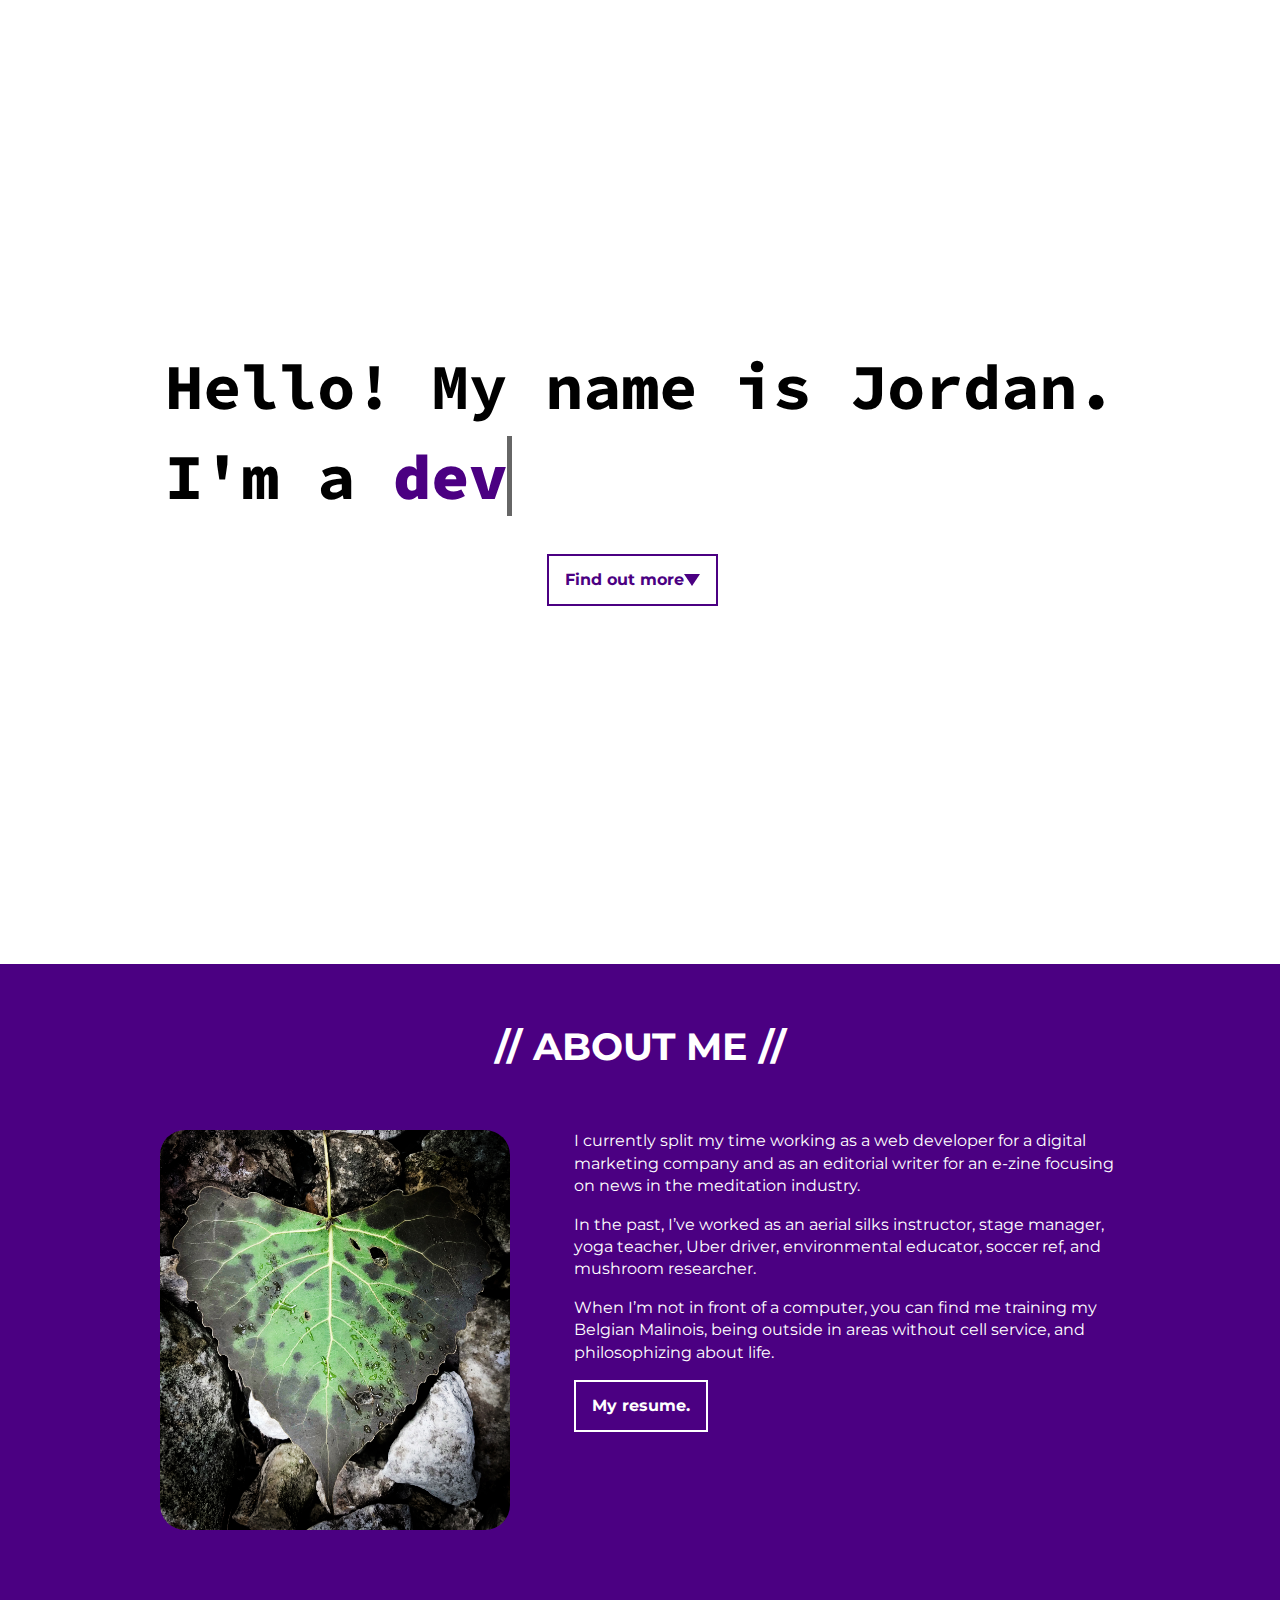
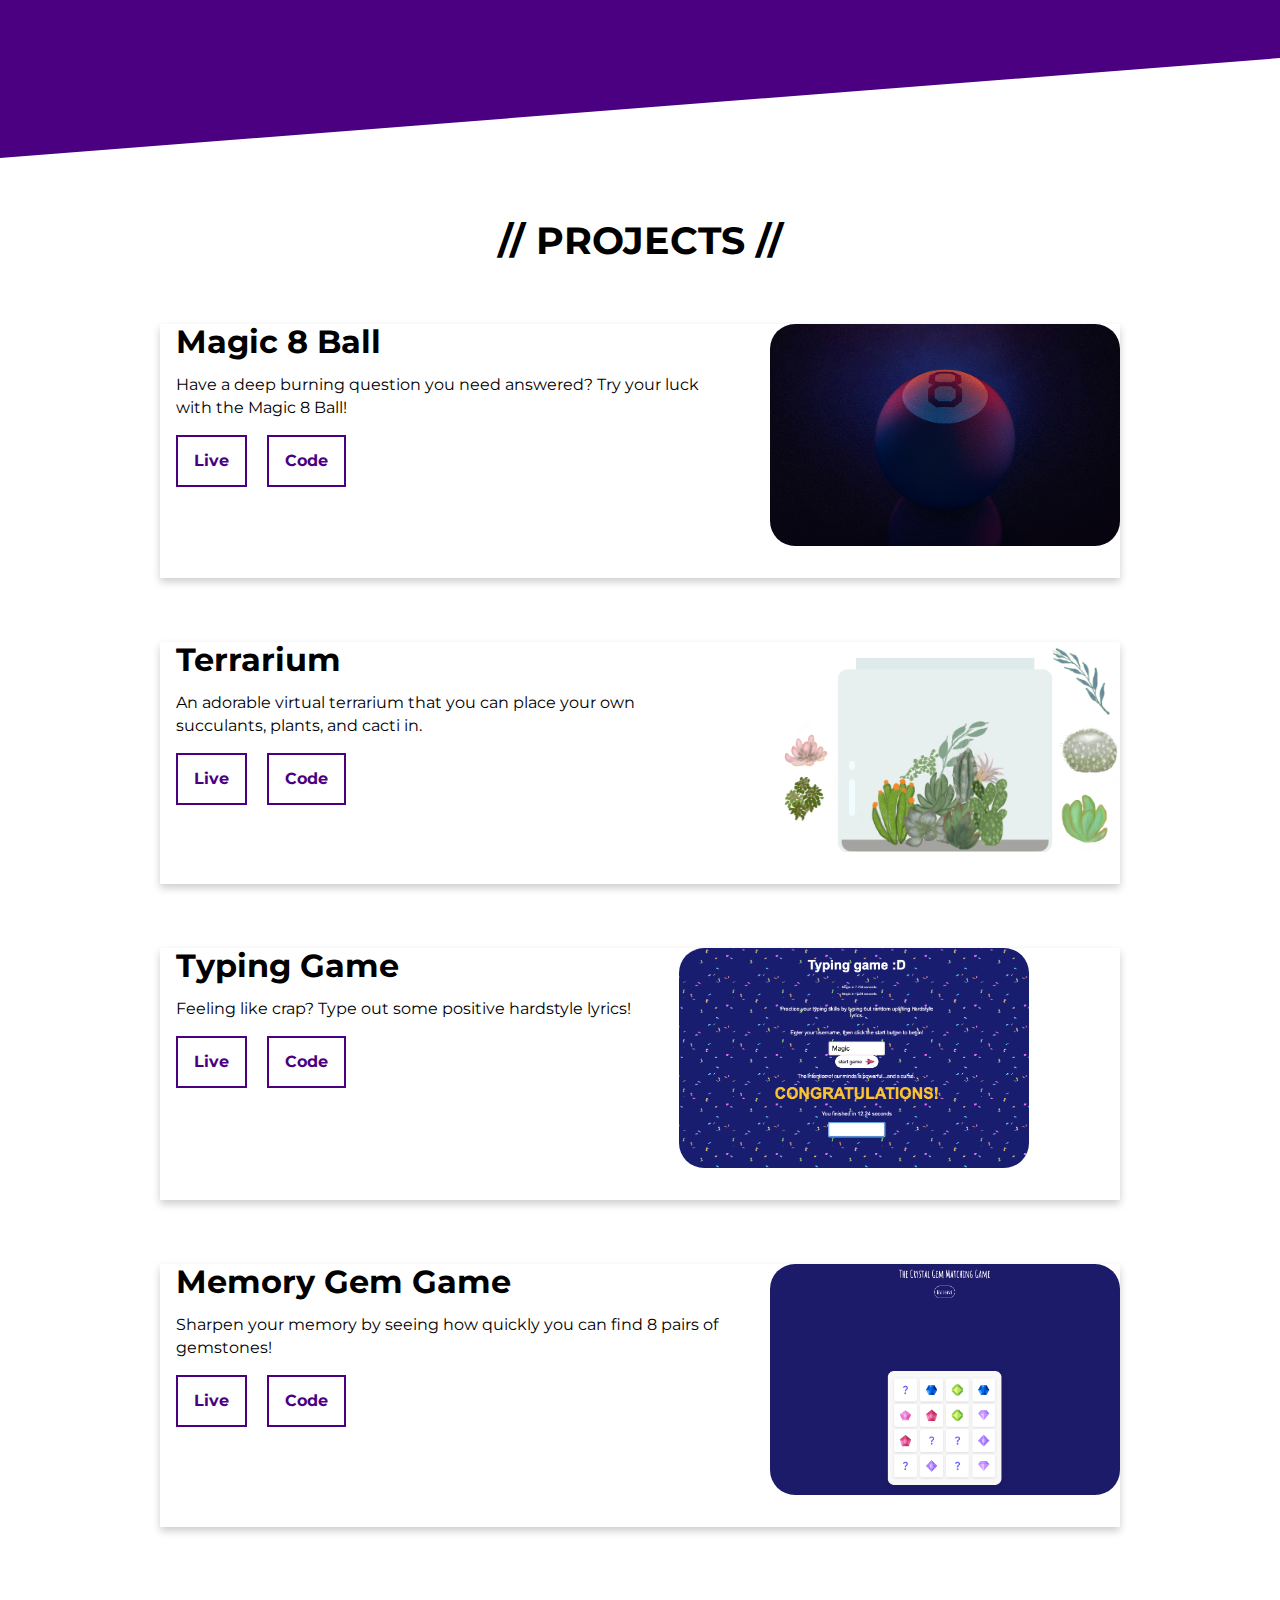
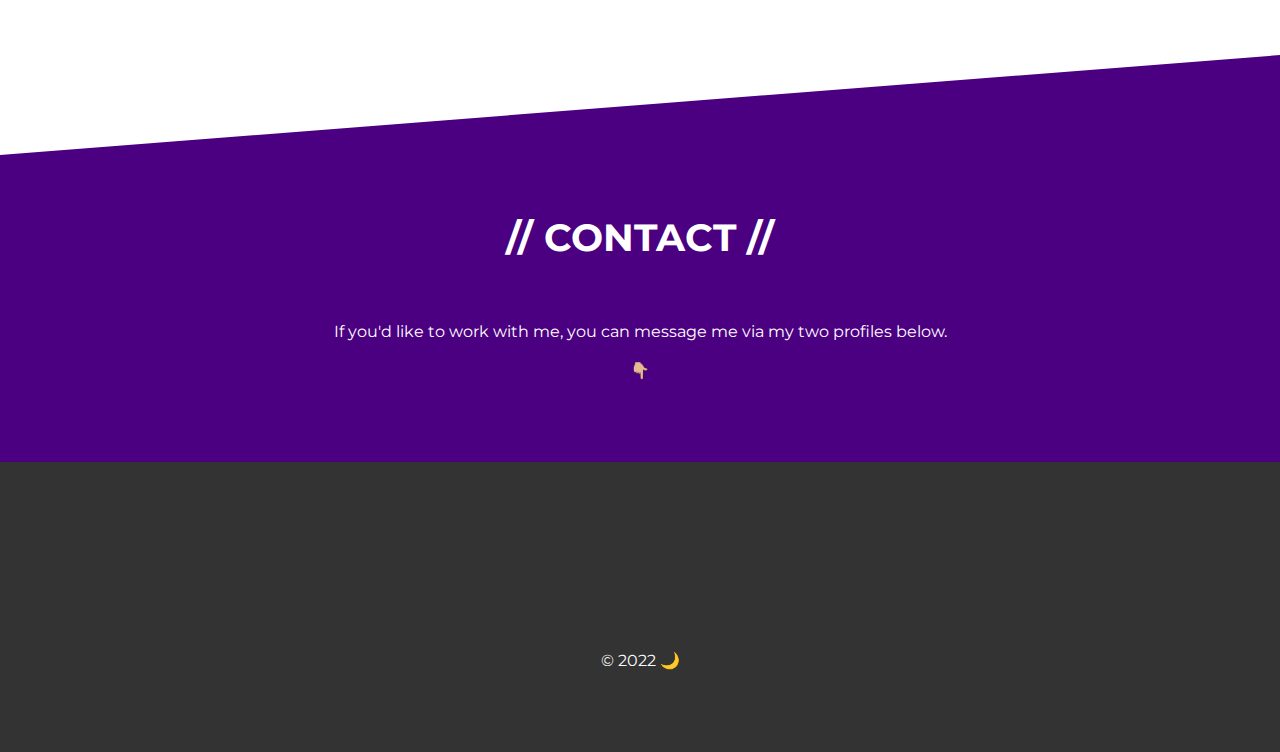
<file: index.html>
<!DOCTYPE html>
<html lang="en">
<head>
    <meta charset="UTF-8">
    <meta http-equiv="X-UA-Compatible" content="IE=edge">
    <meta name="viewport" content="width=device-width, initial-scale=1.0">
    <title>Front End Portfolio</title>
    <link rel="stylesheet" href="reset.css">
    <link rel="stylesheet" href="style.css">
    <script src="script.js"></script>

    <link rel="preconnect" href="https://fonts.googleapis.com">
    <link rel="preconnect" href="https://fonts.gstatic.com" crossorigin>
    <link href="https://fonts.googleapis.com/css2?family=Source+Code+Pro:wght@200&display=swap" rel="stylesheet">
    <link href="https://fonts.googleapis.com/css2?family=Montserrat:wght@300&family=Source+Code+Pro:wght@200&display=swap" rel="stylesheet">

    <link rel="icon" href="./images/green_favicon_io copy/apple-touch-icon.png" type="image/x-icon">

 </head>
<body>
 
        <header class="neutral-theme">
            <div class="container">
                <h1>Hello! My name is Jordan.
                    <br />
                    I'm a <span
                           class="txt-rotate"
                           data-period="2000"
                           data-rotate='[ "developer", "writer", "yogi"]'></span>
                </h1>
            </div>
            <a href="#about" class="header-link button">Find out more </a>
        </header>

        <main>
            <section class="about primary-theme" id="about">
                <h2>// About me //</h2>
                <div class="about-container">
                    <img src="./images/GreenHeart.jpg" class="about-img" alt="photo of a green and black leaf shaped like a heart">
                    <div class="about-text">
                        <p>
                            I currently split my time working as a web developer for a digital marketing company and as an editorial writer for an e-zine focusing on news in the meditation industry.
                        </p>
                        <p>
                            In the past, I’ve worked as an aerial silks instructor, stage manager, yoga teacher, Uber driver, environmental educator, soccer ref, and mushroom researcher.
                        </p>
                        <p>
                            When I’m not in front of a computer, you can find me training my Belgian Malinois, being outside in areas  without cell service, and philosophizing about life.
                        </p>
                        <a href="#projects" class="button">My resume.</a>
                    </div>
                </div>

                <!-- <blockquote>
                    "Yay, Jordan!"
                    <cite> -everyone</cite>
                </blockquote> -->

            </section>

            <section class="neutral-theme" id="projects">
                <h2>// Projects //</h2>

                <article class="card">
                    <div class="article-title">
                        <h3>Magic 8 Ball</h3>
                        <p>Have a deep burning question you need answered? Try your luck with the Magic 8 Ball!</p>
                        <a href="https://cypherlux.github.io/magic8ball/" class="button">Live</a>
                        <a href="https://github.com/cypherlux/magic8ball" class="button">Code</a>
                    </div>
                        <img src="./images/stylized8ball.jpeg" class="article-img" alt="image of a magic 8 ball">
                </article>

                <article class="card">
                    <div class="article-title">
                        <h3>Terrarium</h3>                 
                        <p>An adorable virtual terrarium that you can place your own succulants, plants, and cacti in.</p>
                        <a href="https://cypherlux.github.io/terrarium/" class="button">Live</a>
                        <a href="https://github.com/cypherlux/terrarium" class="button">Code</a>
                    </div> 
                     <img src="./images/terrarium.png" class="article-img" alt="screenshot of succulent and plant terrarium project">
                </article>

                <article class="card">
                    <div class="article-title">
                        <h3>Typing Game</h3>                 
                        <p>Feeling like crap? Type out some positive hardstyle lyrics!</p>
                        <a href="https://cypherlux.github.io/typing-game/" class="button">Live</a>
                        <a href="https://github.com/cypherlux/typing-game" class="button">Code</a>
                    </div> 
                     <img src="./images/typinggame.png" class="article-img" alt="screenshot of typing game">
                </article>

                <article class="card">
                    <div class="article-title">
                        <h3>Memory Gem Game</h3>                 
                        <p>Sharpen your memory by seeing how quickly you can find 8 pairs of gemstones!</p>
                        <a href="https://cypherlux.github.io/memory-card-game/" class="button">Live</a>
                        <a href="https://github.com/cypherlux/memory-card-game" class="button">Code</a>
                    </div> 
                     <img src="./images/gemstonegame.png" class="article-img" alt="screenshot of gemstone matching game">
                </article>

            </section>

            <section class="contact primary-theme">
                <h2>// Contact //</h2>
                <p>If you'd like to work with me, you can message me via my two profiles below.</p> 
                <p>&#128071;&#127996;
                </p>
            </section>

        </main>


    <footer>
        <ul class="social">
            <li class="social-item">
                <a href="https://github.com/cypherlux" class="social-link github">GitHub</a>
            </li>
            <li class="social-item">
                <a href="https://www.linkedin.com/in/jordan-p-04086518b/" class="social-link linkedin">LinkedIn</a>
            </li>
        </ul>
        <p>&copy; 2022 &#127769;</p>
    </footer>

</body>
</html>
</file>
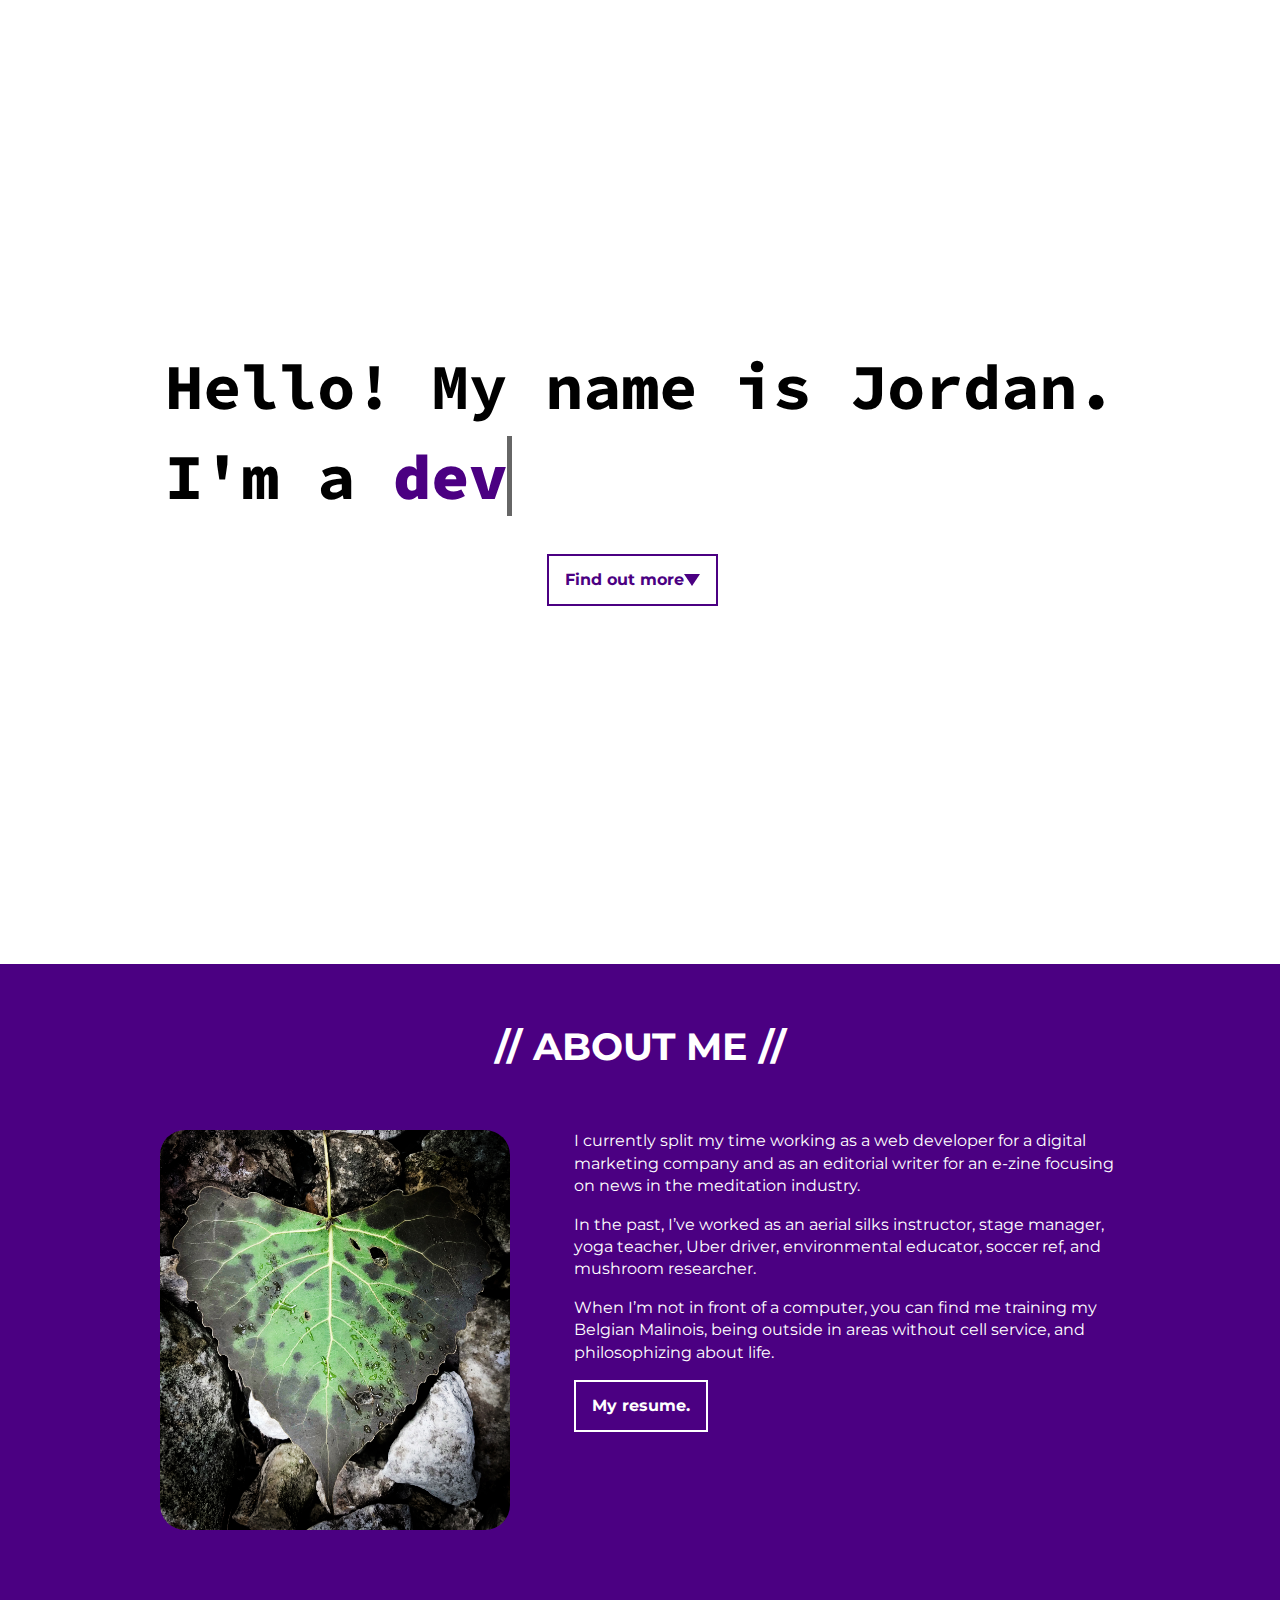
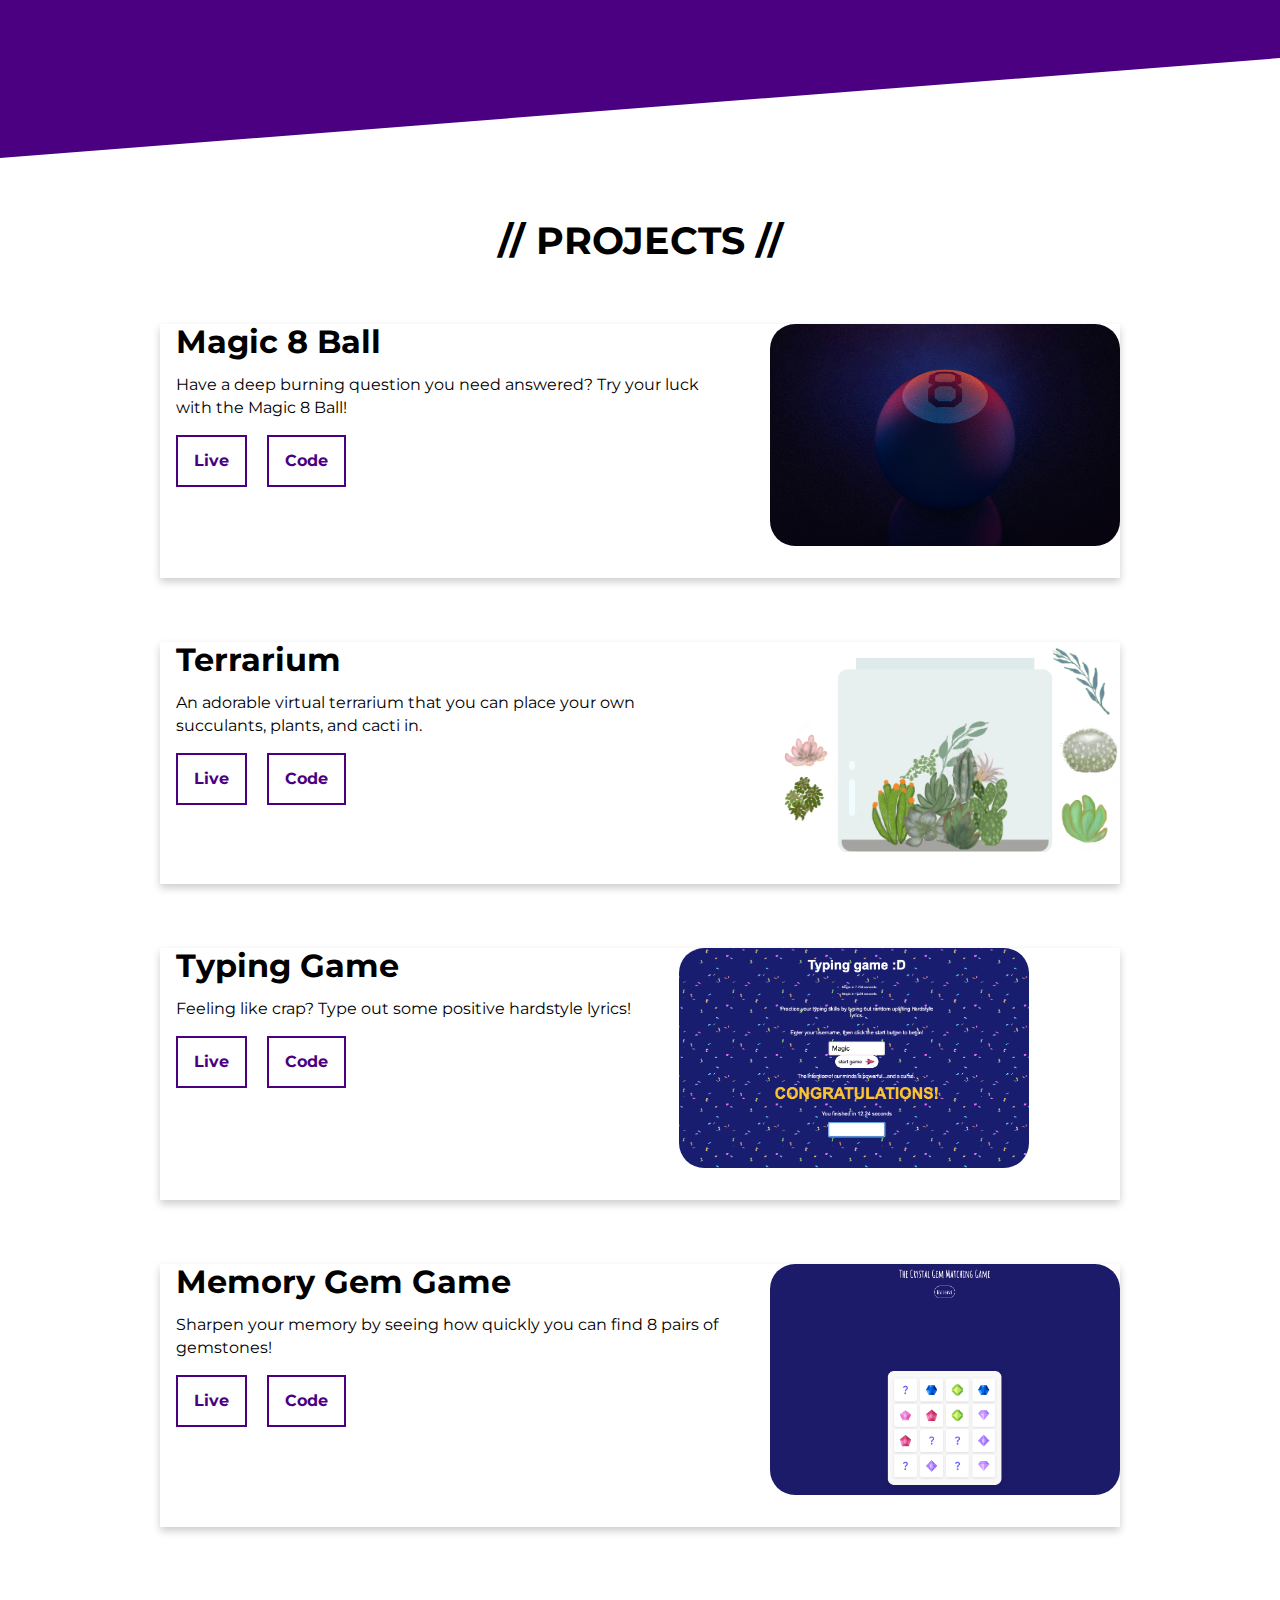
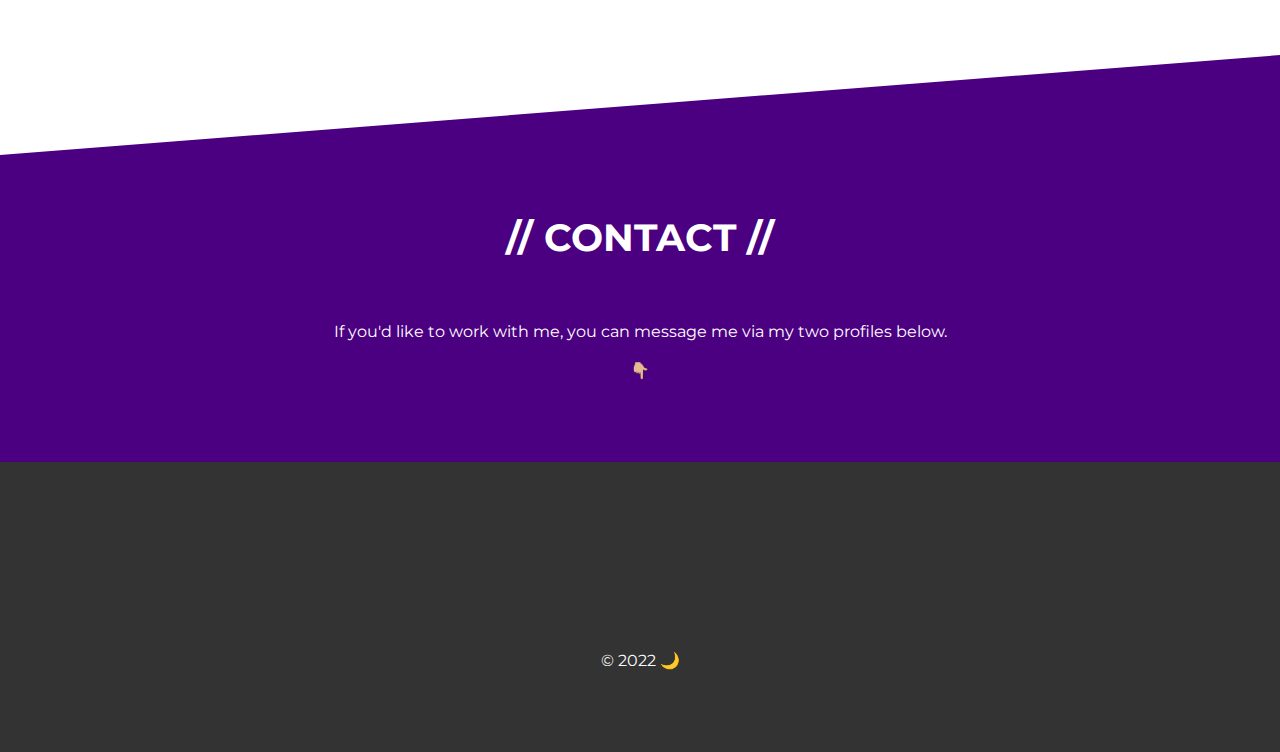
<file: portfolio922/index.html>
<!DOCTYPE html>
<html lang="en">
<head>
    <meta charset="UTF-8">
    <meta http-equiv="X-UA-Compatible" content="IE=edge">
    <meta name="viewport" content="width=device-width, initial-scale=1.0">
    <title>Front End Portfolio</title>
    <link rel="stylesheet" href="reset.css">
    <link rel="stylesheet" href="style.css">
    <script src="script.js"></script>

    <link rel="preconnect" href="https://fonts.googleapis.com">
    <link rel="preconnect" href="https://fonts.gstatic.com" crossorigin>
    <link href="https://fonts.googleapis.com/css2?family=Source+Code+Pro:wght@200&display=swap" rel="stylesheet">
    <link href="https://fonts.googleapis.com/css2?family=Montserrat:wght@300&family=Source+Code+Pro:wght@200&display=swap" rel="stylesheet">

    <link rel="icon" href="./images/green_favicon_io copy/apple-touch-icon.png" type="image/x-icon">

 </head>
<body>
 
        <header class="neutral-theme">
            <div class="container">
                <h1>Hello! My name is Jordan.
                    <br />
                    I'm a <span
                           class="txt-rotate"
                           data-period="2000"
                           data-rotate='[ "developer", "writer", "yogi"]'></span>
                </h1>
            </div>
            <a href="#about" class="header-link button">Find out more </a>
        </header>

        <main>
            <section class="about primary-theme" id="about">
                <h2>// About me //</h2>
                <div class="about-container">
                    <img src="./images/GreenHeart.jpg" class="about-img" alt="photo of a green and black leaf shaped like a heart">
                    <div class="about-text">
                        <p>
                            I currently split my time working as a web developer for a digital marketing company and as an editorial writer for an e-zine focusing on news in the meditation industry.
                        </p>
                        <p>
                            In the past, I’ve worked as an aerial silks instructor, stage manager, yoga teacher, Uber driver, environmental educator, soccer ref, and mushroom researcher.
                        </p>
                        <p>
                            When I’m not in front of a computer, you can find me training my Belgian Malinois, being outside in areas  without cell service, and philosophizing about life.
                        </p>
                        <a href="#projects" class="button">My resume.</a>
                    </div>
                </div>

                <!-- <blockquote>
                    "Yay, Jordan!"
                    <cite> -everyone</cite>
                </blockquote> -->

            </section>

            <section class="neutral-theme" id="projects">
                <h2>// Projects //</h2>

                <article class="card">
                    <div class="article-title">
                        <h3>Magic 8 Ball</h3>
                        <p>Have a deep burning question you need answered? Try your luck with the Magic 8 Ball!</p>
                        <a href="https://cypherlux.github.io/magic8ball/" class="button">Live</a>
                        <a href="https://github.com/cypherlux/magic8ball" class="button">Code</a>
                    </div>
                        <img src="./images/stylized8ball.jpeg" class="article-img" alt="image of a magic 8 ball">
                </article>

                <article class="card">
                    <div class="article-title">
                        <h3>Terrarium</h3>                 
                        <p>An adorable virtual terrarium that you can place your own succulants, plants, and cacti in.</p>
                        <a href="https://cypherlux.github.io/terrarium/" class="button">Live</a>
                        <a href="https://github.com/cypherlux/terrarium" class="button">Code</a>
                    </div> 
                     <img src="./images/terrarium.png" class="article-img" alt="screenshot of succulent and plant terrarium project">
                </article>

                <article class="card">
                    <div class="article-title">
                        <h3>Typing Game</h3>                 
                        <p>Feeling like crap? Type out some positive hardstyle lyrics!</p>
                        <a href="https://cypherlux.github.io/typing-game/" class="button">Live</a>
                        <a href="https://github.com/cypherlux/typing-game" class="button">Code</a>
                    </div> 
                     <img src="./images/typinggame.png" class="article-img" alt="screenshot of typing game">
                </article>

                <article class="card">
                    <div class="article-title">
                        <h3>Memory Gem Game</h3>                 
                        <p>Sharpen your memory by seeing how quickly you can find 8 pairs of gemstones!</p>
                        <a href="https://cypherlux.github.io/typing-game/" class="button">Live</a>
                        <a href="https://github.com/cypherlux/memory-card-game" class="button">Code</a>
                    </div> 
                     <img src="./images/gemstonegame.png" class="article-img" alt="screenshot of gemstone matching game">
                </article>

            </section>

            <section class="contact primary-theme">
                <h2>// Contact //</h2>
                <p>If you'd like to work with me, you can message me via my two profiles below.</p> 
                <p>&#128071;&#127996;
                </p>
            </section>

        </main>


    <footer>
        <ul class="social">
            <li class="social-item">
                <a href="https://github.com/cypherlux" class="social-link github">GitHub</a>
            </li>
            <li class="social-item">
                <a href="https://www.linkedin.com/in/jordan-p-04086518b/" class="social-link linkedin">LinkedIn</a>
            </li>
        </ul>
        <p>&copy; 2022 &#127769;</p>
    </footer>

</body>
</html>
</file>
<file: style.css>
:root {
    --primary: indigo;
    --dk-grey: #333;
    --max-width: 960px;
    --spacing: 4rem;
    --img-width: 350px

}


/* ELEMENT SELECTORS */

body {
    font-family: 'Montserrat', sans-serif;
}

header {
    height: 100vh;
    display: flex;
    flex-direction: column;
    justify-content: center;
    align-items: center;
    padding: 2rem;
}

section {
    padding: var(--spacing); 
}

h1 {
    font-family: 'Source Code Pro', monospace;
    margin-bottom: 2rem;
    font-size: clamp(3rem, 5vw, 200rem);
    font-weight: bold;
    line-height: 1.4em;
}

h2 {
    margin-bottom: var(--spacing);
    text-align: center;
    font-size: 3vw;
    font-weight: bold;
    text-transform: uppercase;
}

h3 {
    margin-bottom: 1rem;
    font-size: 2rem;
    font-weight: bold; 
}

p {
    margin-bottom: 1em;
    line-height: 1.4em;
}

blockquote {
    margin-top: var(--spacing);
    font-size: 2rem;
    font-style: italic;
    text-align: center;
}

cite {
    display: block;
    margin-top: 1rem;
    font-size: 1rem;
    font-style: normal; 
}

article {
    display: flex;
    flex-direction: column-reverse;;
}

footer {
    padding: var(--spacing);
    text-align: center;
    background-color: var(--dk-grey);
    color: white;
}

span {
    color: var(--primary);
    font-weight: bolder;
}


/* CLASS SELECTORS  */

.neutral-theme {
    background-color: white;
    --button-color: var(--primary);
    --button-hover-color: white;
}

.primary-theme {
    color: white;
    background-color: var(--primary);
    --button-color: white;
    --button-hover-color: var(--primary);
}

.button {
    display: inline-block;
    width: max-content;
    margin-right: 1rem;
    margin-bottom: 1rem;
    padding: 1rem;
    border: 2px solid var(--button-color);
    font-weight: bold;
    text-decoration: none;
    color: var(--button-color);
}

.button:hover {
    color: var(--button-hover-color);
    background-color: var(--button-color);
    transition: all 0.3s ease-in-out;
}




.card {
    /* Add shadows to create the "card" effect */
    box-shadow: 0 4px 8px 0 rgba(0,0,0,0.2);
    transition: 0.3s;
  }
  
  /* On mouse-over, add a deeper shadow */
  .card:hover {
    box-shadow: 0 8px 16px 0 rgba(0,0,0,0.2);
  }

  .article-title {
    padding: 2px 16px;
  }


.about {
    position: relative;
    margin-bottom: 100px;
}

.about::after {
    content: "";
    position: absolute;
    right: 0;
    bottom: -100px;
    width: 0;
    height: 0;
    border-top: 100px solid var(--primary);
    border-right: 100vw solid transparent;
}

.about-container {
    max-width: var(--max-width);
    margin: 0 auto;
}

.about-img {
    display: block;
    width: 100%;
    max-width: var(--img-width);
    margin: 0 auto var(--spacing);
    border-radius: 25px;
}

.article-img {
    margin-bottom: 2rem;
    border-radius: 25px;
}

.contact {
    text-align: center;
    position: relative;
    margin-top: 100px;
}

.contact::before {
    content: "";
    position: absolute;
    right: 0;
    top: -100px;
    width: 0;
    height: 0;
    border-bottom: 100px solid var(--primary);
    border-left: 100vw solid transparent;
}

.social {
    display: flex;
    justify-content: center;
    margin-bottom: var(--spacing);
}

.social-item {
    margin: 0 2rem;
}

.social-link {
    display: block;
    width: 60px;
    height: 60px;
    font-size: 0px;
    background: no-repeat;
    background-size: 60px;
}

.social-link:hover {
    transform: scale(1.2);
    transition: transform 0.3s ease-in-out;
}

.linkedin {
    background-image: url(https://victorious-curvy-bookcase.glitch.me/images/linkedin.svg);
}

.github {
    background-image: url(https://victorious-curvy-bookcase.glitch.me/images/github.svg);
}

.header-link {
    display: flex;
    align-items: center;
    justify-content: space-between;
}

.header-link::after {
    content: '';
    width: 0;
    height: 0;
    margin-left 1rem;
    border-left: .5rem solid transparent;
    border-right: .5rem solid transparent;
    border-top: .75rem solid var(--primary);
}

.header-link:hover::after {
    border-top-color: white;
    transition: all 0.3s ease-in-out;
}




/* MEDIA QUERIES */

@media (min-width: 800px) {

    article {
        flex-direction: row;
        max-width: var(--max-width);
        margin: 0 auto var(--spacing);
    }

    .about-container {
        display: flex;
    }

    .about-text {
        margin-left: var(--spacing);
    }

    .article-img {
        margin-left: 2rem;
        max-width: var(--img-width);
        object-fit: cover;
    }
}
</file>
<file: portfolio922/style.css>
:root {
    --primary: indigo;
    --dk-grey: #333;
    --max-width: 960px;
    --spacing: 4rem;
    --img-width: 350px

}


/* ELEMENT SELECTORS */

body {
    font-family: 'Montserrat', sans-serif;
}

header {
    height: 100vh;
    display: flex;
    flex-direction: column;
    justify-content: center;
    align-items: center;
    padding: 2rem;
}

section {
    padding: var(--spacing); 
}

h1 {
    font-family: 'Source Code Pro', monospace;
    margin-bottom: 2rem;
    font-size: clamp(3rem, 5vw, 200rem);
    font-weight: bold;
    line-height: 1.4em;
}

h2 {
    margin-bottom: var(--spacing);
    text-align: center;
    font-size: 3vw;
    font-weight: bold;
    text-transform: uppercase;
}

h3 {
    margin-bottom: 1rem;
    font-size: 2rem;
    font-weight: bold; 
}

p {
    margin-bottom: 1em;
    line-height: 1.4em;
}

blockquote {
    margin-top: var(--spacing);
    font-size: 2rem;
    font-style: italic;
    text-align: center;
}

cite {
    display: block;
    margin-top: 1rem;
    font-size: 1rem;
    font-style: normal; 
}

article {
    display: flex;
    flex-direction: column-reverse;;
}

footer {
    padding: var(--spacing);
    text-align: center;
    background-color: var(--dk-grey);
    color: white;
}

span {
    color: var(--primary);
    font-weight: bolder;
}


/* CLASS SELECTORS  */

.neutral-theme {
    background-color: white;
    --button-color: var(--primary);
    --button-hover-color: white;
}

.primary-theme {
    color: white;
    background-color: var(--primary);
    --button-color: white;
    --button-hover-color: var(--primary);
}

.button {
    display: inline-block;
    width: max-content;
    margin-right: 1rem;
    margin-bottom: 1rem;
    padding: 1rem;
    border: 2px solid var(--button-color);
    font-weight: bold;
    text-decoration: none;
    color: var(--button-color);
}

.button:hover {
    color: var(--button-hover-color);
    background-color: var(--button-color);
    transition: all 0.3s ease-in-out;
}




.card {
    /* Add shadows to create the "card" effect */
    box-shadow: 0 4px 8px 0 rgba(0,0,0,0.2);
    transition: 0.3s;
  }
  
  /* On mouse-over, add a deeper shadow */
  .card:hover {
    box-shadow: 0 8px 16px 0 rgba(0,0,0,0.2);
  }

  .article-title {
    padding: 2px 16px;
  }


.about {
    position: relative;
    margin-bottom: 100px;
}

.about::after {
    content: "";
    position: absolute;
    right: 0;
    bottom: -100px;
    width: 0;
    height: 0;
    border-top: 100px solid var(--primary);
    border-right: 100vw solid transparent;
}

.about-container {
    max-width: var(--max-width);
    margin: 0 auto;
}

.about-img {
    display: block;
    width: 100%;
    max-width: var(--img-width);
    margin: 0 auto var(--spacing);
    border-radius: 25px;
}

.article-img {
    margin-bottom: 2rem;
    border-radius: 25px;
}

.contact {
    text-align: center;
    position: relative;
    margin-top: 100px;
}

.contact::before {
    content: "";
    position: absolute;
    right: 0;
    top: -100px;
    width: 0;
    height: 0;
    border-bottom: 100px solid var(--primary);
    border-left: 100vw solid transparent;
}

.social {
    display: flex;
    justify-content: center;
    margin-bottom: var(--spacing);
}

.social-item {
    margin: 0 2rem;
}

.social-link {
    display: block;
    width: 60px;
    height: 60px;
    font-size: 0px;
    background: no-repeat;
    background-size: 60px;
}

.social-link:hover {
    transform: scale(1.2);
    transition: transform 0.3s ease-in-out;
}

.linkedin {
    background-image: url(https://victorious-curvy-bookcase.glitch.me/images/linkedin.svg);
}

.github {
    background-image: url(https://victorious-curvy-bookcase.glitch.me/images/github.svg);
}

.header-link {
    display: flex;
    align-items: center;
    justify-content: space-between;
}

.header-link::after {
    content: '';
    width: 0;
    height: 0;
    margin-left 1rem;
    border-left: .5rem solid transparent;
    border-right: .5rem solid transparent;
    border-top: .75rem solid var(--primary);
}

.header-link:hover::after {
    border-top-color: white;
    transition: all 0.3s ease-in-out;
}




/* MEDIA QUERIES */

@media (min-width: 800px) {

    article {
        flex-direction: row;
        max-width: var(--max-width);
        margin: 0 auto var(--spacing);
    }

    .about-container {
        display: flex;
    }

    .about-text {
        margin-left: var(--spacing);
    }

    .article-img {
        margin-left: 2rem;
        max-width: var(--img-width);
        object-fit: cover;
    }
}
</file>
